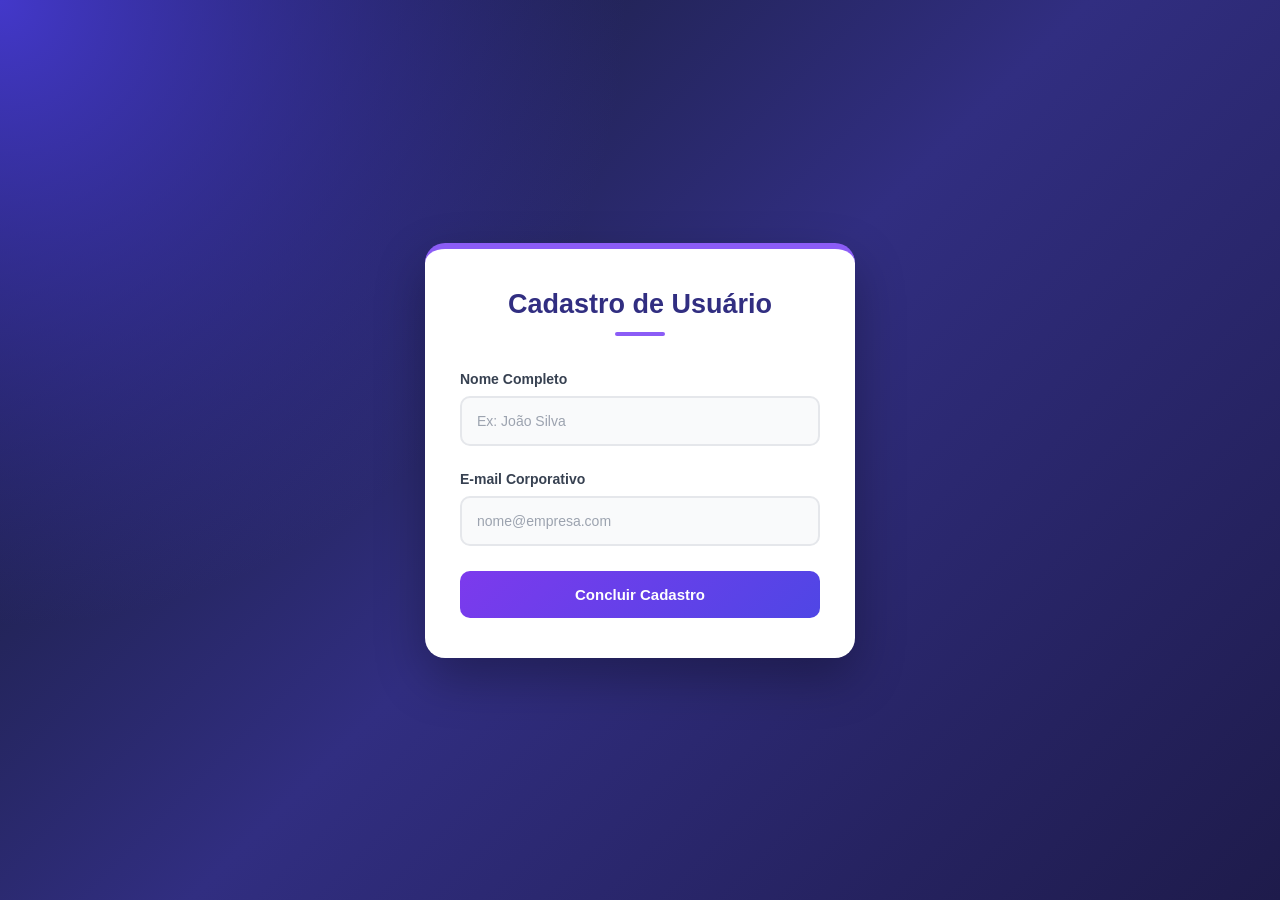
<file: Intensivo Front-end 08/Index.html>
<!DOCTYPE html>
<html lang="pt-BR">
<head>
    <meta charset="UTF-8">
    <meta name="viewport" content="width=device-width, initial-scale=1.0">
    <title>Redesign de Formulário</title>
    <link rel="stylesheet" href="IndexStyle08 1.css">
</head>
<body>

    <form class="ux-form">
        <h2>Cadastro de Usuário</h2>
        <div class="form-group">
            <label for="username">Nome Completo</label>
            <input
                type="text"
                id="username"
                name="username"
                placeholder="Ex: João Silva"
                autocomplete="name"
                required
            >
        </div>
        <div class="form-group">
            <label for="useremail">E-mail Corporativo</label>

            <input
                type="email"
                id="useremail"
                name="useremail"
                placeholder="nome@empresa.com"
                autocomplete="email"
                required
            >
        </div>
        <button type="submit" class="btn-primary">
            Concluir Cadastro
        </button>
    </form>

</body>
</html>
</file>
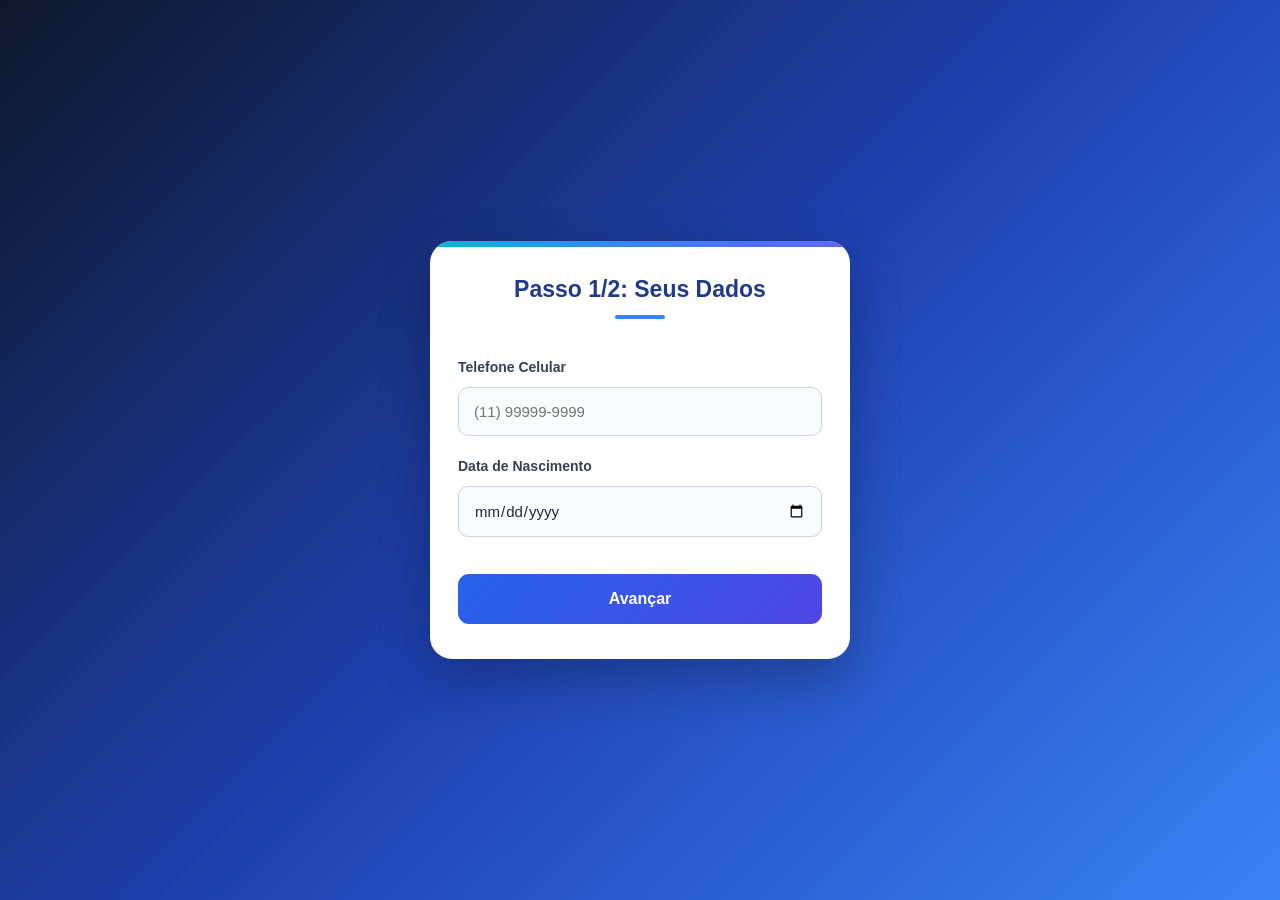
<file: Intensivo Front-end 08/mobile-signup-flow/Index.html>
<!DOCTYPE html>
<html lang="pt-BR">
<head>
    <meta charset="UTF-8">
    <meta name="viewport" content="width=device-width, initial-scale=1.0">
    <title>Fluxo Mobile-First</title>
    <link rel="stylesheet" href="StyleIndex08 4.css">
</head>
<body>
    <div class="mobile-container">
        <h2>Passo 1/2: Seus Dados</h2>
        <form class="mobile-first-form">
            <label for="phone">Telefone Celular</label>
            <input type="tel" id="phone" inputmode="tel" autocomplete="tel" placeholder="(11) 99999-9999" required>
            
            <label for="birth">Data de Nascimento</label>
            <input type="date" id="birth" required>
            
            <button type="submit" class="btn-mobile-next">Avançar</button>
        </form>
    </div>
</body>
</html>
</file>
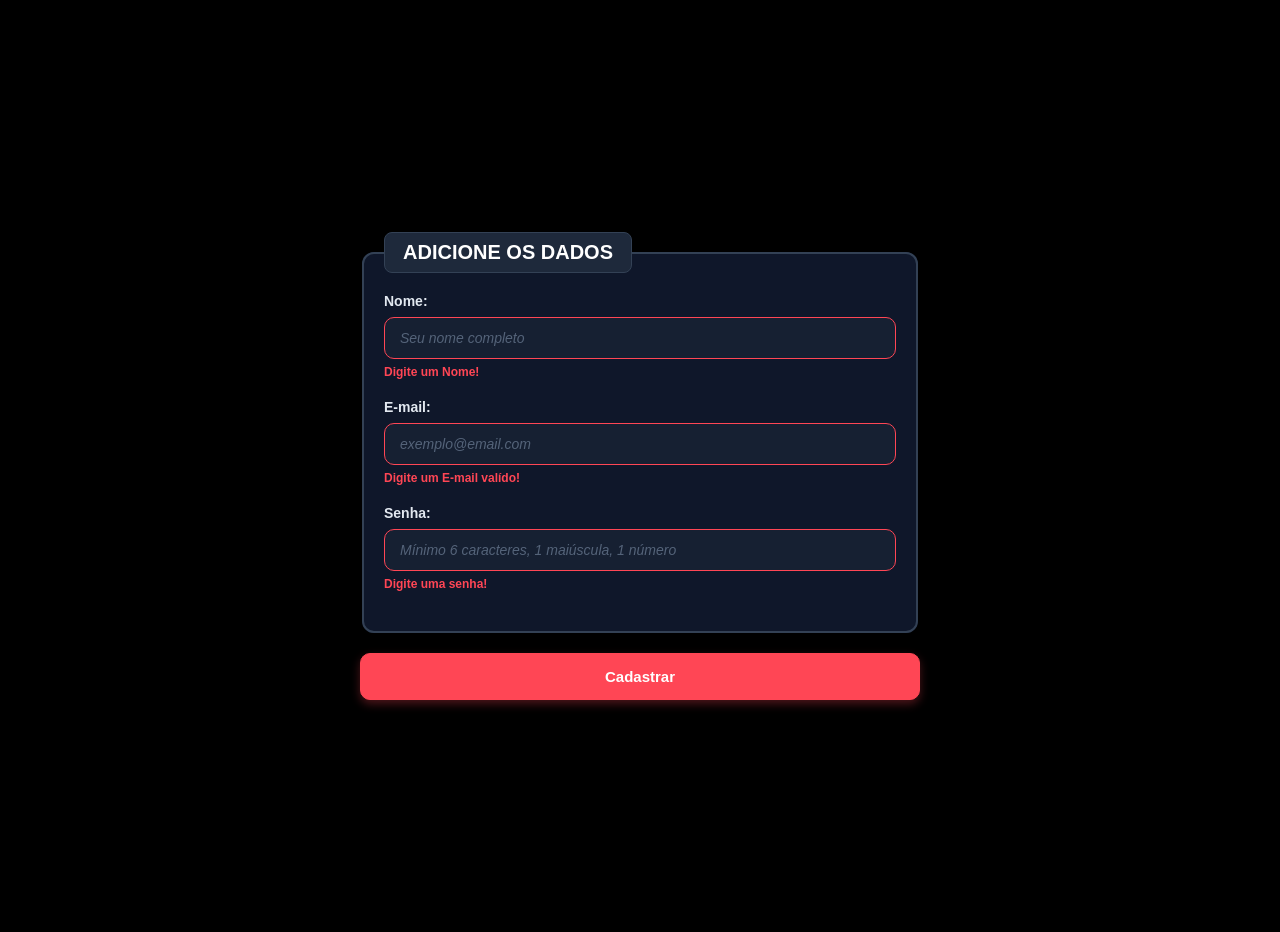
<file: Intensivo de Front-end 02.html>
<!DOCTYPE html>
<html lang="pt-br">
<head>
    <meta charset="UTF-8">
    <meta name="viewport" content="width=device-width, initial-scale=1.0">
    <title>Formulário</title>
    <link rel="stylesheet" href="Formulario.css">
</head>
<body>
    <form action="Intensivo de Front-end 01.html" method="post">
        <fieldset>
            <legend>Adicione os dados</legend>

            <div>
                <label for="Nome">Nome: </label>
                <input type="text" id="Nome" name="Nome" pattern="[A-Za-zÀ-ÿ\s]+" placeholder="Seu nome completo" required>
                <span class="error-mgs">Digite um Nome!</span>
            </div>
            
            <div> 
                <label for="Email">E-mail: </label>
                <input type="text" id="Email" name="Email" pattern="[a-z0-9._%+-]+@[a-z0-9.-]+\.[a-z]{2,}$" placeholder="exemplo@email.com" required>
                <span class="error-mgs">Digite um E-mail valído!</span>
            </div>

            <div>
                <label for="Senha">Senha:</label>
                <input type="password" id="Senha" name="Senha" pattern="(?=.*\d)(?=.*[a-z])(?=.*[A-Z]).{8,}" placeholder="Mínimo 6 caracteres, 1 maiúscula, 1 número" required>
                <span class="error-mgs">Digite uma senha!</span>
            </div>
        
         </fieldset>

        <button type="submit">Cadastrar</button>
    </form>
    
</body>
</html>
</file>
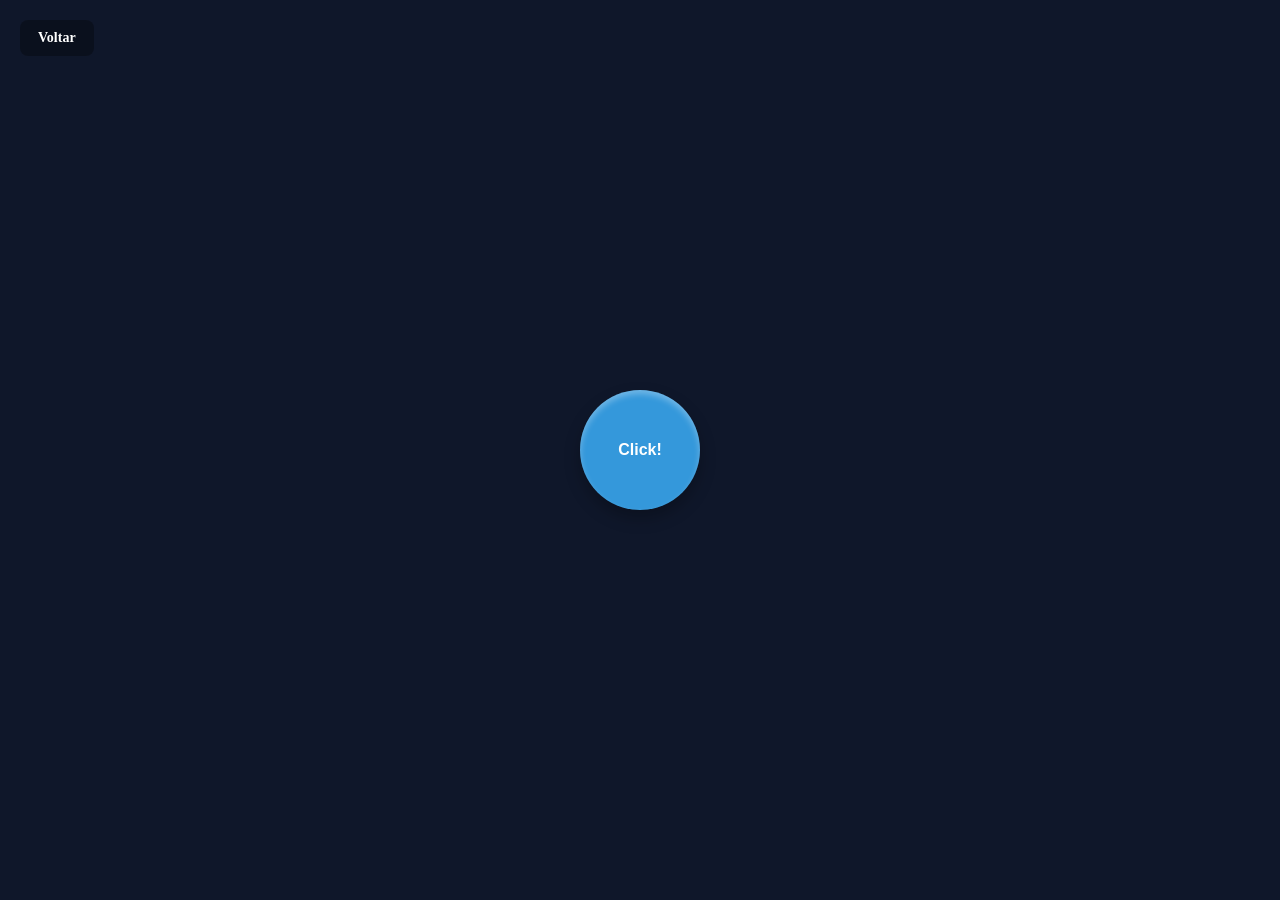
<file: Intensivo de Front-end 04.html>
<!DOCTYPE html>
<html lang="en">
<head>
    <meta charset="UTF-8">
    <meta name="viewport" content="width=device-width, initial-scale=1.0">
    <link rel="stylesheet" href="botão.css">
    <title>Botão</title>
</head>
<body>
    <nav>
        <a href="Intensivo de Front-end 01.html" class="voltar">Voltar</a>
    </nav>
    <div id="Contador">0</div>
    <button id="botao" class="BotaoColorido">Click!</button>

    <div class="container">

        <div id="ModalTela" class="modal">
            <div class="modalC">
                <p>Click click click</p>
                <button id="fechar">X</button>
            </div>
        </div>
    </div>

    <script>
        const botao = document.getElementById('botao');
        const contadorTexto = document.getElementById('Contador');
        const modal = document.getElementById('ModalTela');
        const fecharModal = document.getElementById('fechar');

        let cliques = 0;

        function corAleatoria() {
            const letras = '0123456789ABCDEF';
            let cor = '#';
            for (let i = 0; i < 6; i++) {
                cor += letras[Math.floor(Math.random() * 16)];
            }
            return cor;
        }

        botao.addEventListener('mouseenter', () => {
            botao.style.backgroundColor = corAleatoria();
        });

        botao.addEventListener('click', () => {
            cliques++;
    
            if (cliques === 1) {
                contadorTexto.style.display = 'block';
            }

            contadorTexto.textContent = cliques;

            modal.style.display = 'flex';
        });

        fecharModal.addEventListener('click', () => {
            modal.style.display = 'none';
        });

        window.addEventListener('click', (evento) => {
            if (evento.target === modal) {
                modal.style.display = 'none';
            }
        });
    </script>
</body>
</html>
</file>
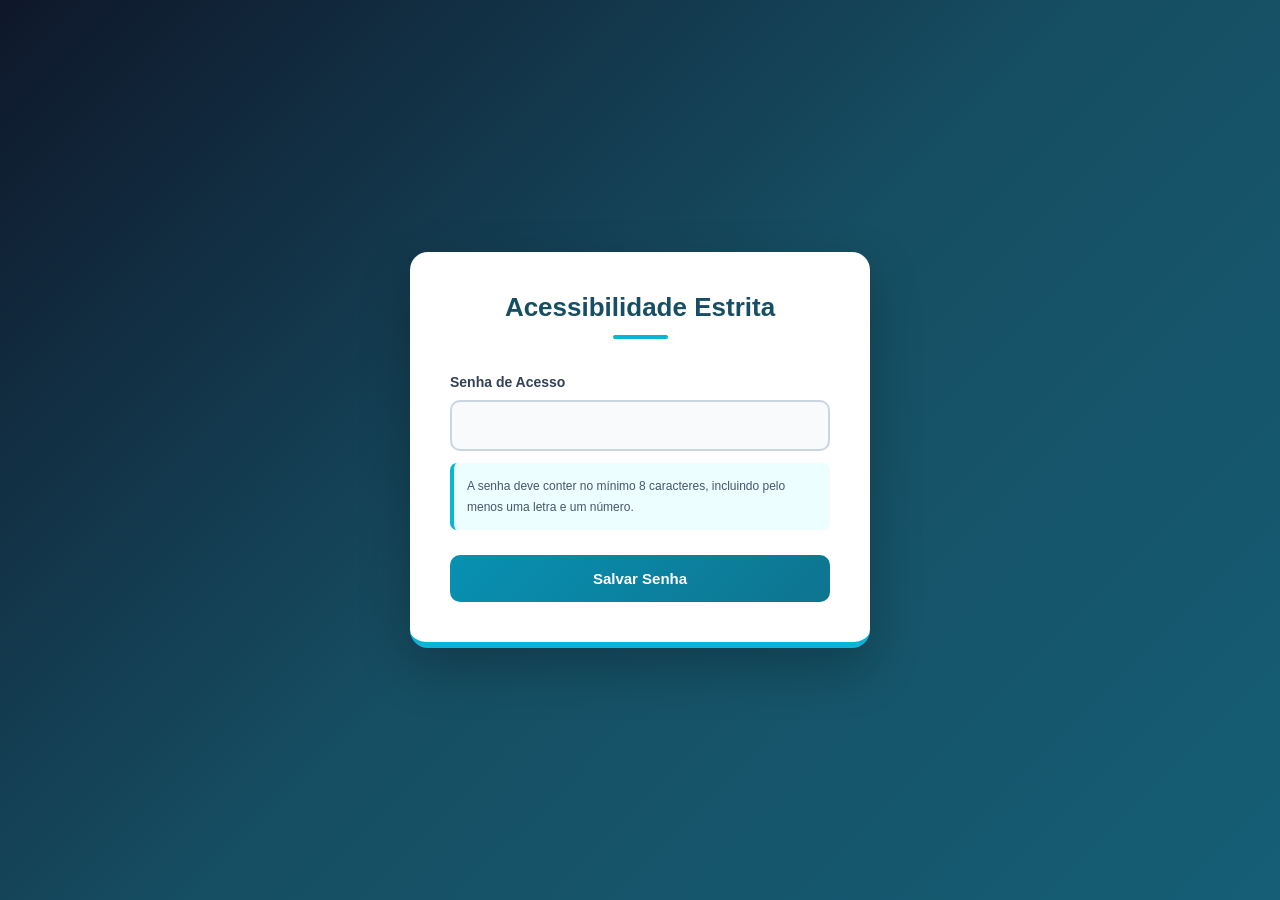
<file: Intensivo Front-end 08/accessible-form/Indez.html>
<!DOCTYPE html>
<html lang="pt-BR">
<head>
    <meta charset="UTF-8">
    <meta name="viewport" content="width=device-width, initial-scale=1.0">
    <title>Formulário Acessível</title>
    <link rel="stylesheet" href="StyleIndez08.css">
</head>
<body>
    <form aria-label="Formulário de Configuração de Conta">
        <h2>Acessibilidade Estrita</h2>
        <div class="accessible-group">
            <label Over for="password">Senha de Acesso</label>
            <input type="password" id="password" aria-required="true" aria-describedby="password-hint" required>
            <span id="password-hint" class="hint-text">A senha deve conter no mínimo 8 caracteres, incluindo pelo menos uma letra e um número.</span>
        </div>
        <button type="submit" aria-label="Enviar formulário de segurança da conta">Salvar Senha</button>
    </form>
</body>
</html>
</file>
<file: Intensivo Front-end 08/IndexStyle08 1.css>
/* RESET E CONFIGURAÇÕES */

* {
    margin: 0;
    padding: 0;
    box-sizing: border-box;
}

body {
    font-family: 'Segoe UI', sans-serif;
    min-height: 100vh;
    display: flex;
    justify-content: center;
    align-items: center;
    padding: 20px;
    background:
        radial-gradient(circle at top left, #4338ca, transparent 40%),
        linear-gradient(135deg, #111827, #312e81, #1e1b4b);
}

/*FORMULÁRIO*/

.ux-form {
    width: 100%;
    max-width: 430px;
    background: #ffffff;
    padding: 40px 35px;
    border-radius: 20px;
    box-shadow:
        0 20px 50px rgba(0, 0, 0, 0.30);
    border-top: 6px solid #8b5cf6;
    animation: aparecer 0.7s ease;
}

/* TÍTULO */

.ux-form h2 {
    text-align: center;
    color: #312e81;
    font-size: 27px;
    font-weight: 700;
    margin-bottom: 35px;
}

.ux-form h2::after {
    content: "";
    display: block;
    width: 50px;
    height: 4px;
    background: #8b5cf6;
    border-radius: 10px;
    margin: 12px auto 0;
}

/* GRUPOS DO FORMULÁRIO*/

.form-group {
    display: flex;
    flex-direction: column;
    margin-bottom: 25px;
}

/*  LABELS */

.form-group label {
    color: #374151;
    font-size: 14px;
    font-weight: 600;
    margin-bottom: 9px;
}

/* CAMPOS DE ENTRADA */

.form-group input {
    width: 100%;
    padding: 15px;
    border: 2px solid #e5e7eb;
    border-radius: 10px;
    background: #f9fafb;
    color: #1f2937;
    font-size: 14px;
    outline: none;
    transition: 0.3s ease;
}

.form-group input::placeholder {
    color: #9ca3af;
}

.form-group input:hover {
    border-color: #c4b5fd;
}

.form-group input:focus {
    background: #ffffff;
    border-color: #8b5cf6;
    box-shadow: 0 0 0 4px rgba(139, 92, 246, 0.12);
}

/* BOTÃO */

.btn-primary {
    width: 100%;
    padding: 15px;
    border: none;
    border-radius: 10px;
    background: linear-gradient(135deg, #7c3aed, #4f46e5);
    color: #ffffff;
    font-size: 15px;
    font-weight: 600;
    cursor: pointer;
    transition: all 0.3s ease;
}

.btn-primary:hover {
    background: linear-gradient(135deg, #6d28d9, #4338ca);
    transform: translateY(-3px);
    box-shadow: 0 8px 20px rgba(124, 58, 237, 0.3);
}

.btn-primary:active {
    transform: scale(0.98);
}

/*ACESSIBILIDADE*/

input:focus-visible,
button:focus-visible {
    outline: 3px solid #f59e0b;
    outline-offset: 3px;
}

input:invalid:not(:placeholder-shown) {
    border-color: #ef4444;
}

/* ANIMAÇÃO */

@keyframes aparecer {
    from {
        opacity: 0;
        transform: translateY(25px);
    }
    to {
        opacity: 1;
        transform: translateY(0);
    }
}

/* RESPONSIVIDADE */

@media (max-width: 480px) {
    .ux-form {
        padding: 30px 22px;
        border-radius: 15px;
    }
    .ux-form h2 {
        font-size: 23px;
    }
    .form-group input {
        padding: 13px;
    }
    .btn-primary {
        padding: 13px;
    }
}
</file>
<file: Intensivo Front-end 08/mobile-signup-flow/StyleIndex08 4.css>
/*CONFIGURAÇÕES GERAIS*/

* {
    margin: 0;
    padding: 0;
    box-sizing: border-box;
}

body {
    font-family: 'Segoe UI', Arial, sans-serif;
    min-height: 100vh;
    display: flex;
    justify-content: center;
    align-items: center;
    padding: 20px;
    background: linear-gradient(
        135deg,
        #0f172a,
        #1e40af,
        #3b82f6
    );
    color: #1e293b;
}

/*CONTAINER MOBILE */

.mobile-container {
    width: 100%;
    max-width: 420px;
    background: #ffffff;
    padding: 35px 28px;
    border-radius: 22px;
    box-shadow: 0 20px 50px rgba(0, 0, 0, 0.25);
    position: relative;
    overflow: hidden;
    animation: aparecer 0.6s ease;
}

/* Detalhe decorativo superior */

.mobile-container::before {
    content: "";
    position: absolute;
    top: 0;
    left: 0;
    width: 100%;
    height: 6px;
    background: linear-gradient(
        90deg,
        #06b6d4,
        #3b82f6,
        #6366f1
    );
}

/*TÍTULO */

.mobile-container h2 {
    font-size: 23px;
    font-weight: 700;
    color: #1e3a8a;
    margin-bottom: 30px;
    text-align: center;
}

.mobile-container h2::after {
    content: "";
    display: block;
    width: 50px;
    height: 4px;
    background: #3b82f6;
    border-radius: 10px;
    margin: 12px auto 0;
}

/*FORMULÁRIO */

.mobile-first-form {
    display: flex;
    flex-direction: column;
    gap: 12px;
}

/*LABELS */

.mobile-first-form label {
    font-size: 14px;
    font-weight: 600;
    color: #334155;
    margin-top: 10px;
}

/*CAMPOS */

.mobile-first-form input {
    width: 100%;
    padding: 15px;
    border: 1.5px solid #cbd5e1;
    border-radius: 10px;
    background: #f8fafc;
    color: #1e293b;
    font-family: inherit;
    font-size: 15px;
    outline: none;
    transition: all 0.3s ease;
}

.mobile-first-form input:hover {
    border-color: #93c5fd;
}

.mobile-first-form input:focus {
    background: #ffffff;
    border-color: #2563eb;
    box-shadow: 0 0 0 4px rgba(37, 99, 235, 0.12);
}

/*BOTÃO AVANÇAR */

.btn-mobile-next {
    width: 100%;
    margin-top: 25px;
    padding: 16px;
    background: linear-gradient(
        135deg,
        #2563eb,
        #4f46e5
    );
    color: #ffffff;
    border: none;
    border-radius: 11px;
    font-size: 16px;
    font-weight: 600;
    cursor: pointer;
    transition: all 0.3s ease;
}

.btn-mobile-next:hover {
    background: linear-gradient(
        135deg,
        #1d4ed8,
        #4338ca
    );
    transform: translateY(-3px);
    box-shadow: 0 8px 18px rgba(37, 99, 235, 0.25);
}

.btn-mobile-next:active {
    transform: scale(0.98);
}

/*  ACESSIBILIDADE */

.mobile-first-form input:focus-visible,
.btn-mobile-next:focus-visible {
    outline: 3px solid #f59e0b;
    outline-offset: 3px;
}

/* ANIMAÇÃO */

@keyframes aparecer {
    from {
        opacity: 0;
        transform: translateY(20px);
    }

    to {
        opacity: 1;
        transform: translateY(0);
    }
}

/* RESPONSIVIDADE */

@media (max-width: 480px) {
    body {
        padding: 15px;
        align-items: center;
    }
    .mobile-container {
        padding: 30px 22px;

        border-radius: 18px;
    }
    .mobile-container h2 {
        font-size: 20px;
    }
    .mobile-first-form input {
        padding: 14px;
        font-size: 16px;
    }
    .btn-mobile-next {
        padding: 15px;
    }
}
</file>
<file: Formulario.css>
@keyframes pulseGlow {
    0% {
        box-shadow: 0 0 0.5rem rgba(0, 162, 255, 0.4);
    }
    50% {
        box-shadow: 0 0 1rem rgba(0, 162, 255, 0.8);
    }
    100% {
        box-shadow: 0 0 0.5rem rgba(0, 162, 255, 0.4);
    }
}

body{
    background-color: black;
    margin: 0;
    padding: 1rem;
    display: flex;
    justify-content: center;
    align-items: center;
    min-height: 100vh;
}

form {
    width: 100%;
    max-width: 35rem;
}

fieldset {
    background-color: #0f172a;
    border: 2px solid #334155;
    border-radius: 0.75rem;
    padding: 1.25rem;
    margin-bottom: 1.25rem;
    box-shadow: 0 0.25rem 1.25rem rgba(0, 0, 0, 0.3);
}

legend {
    color: #ffffff;
    font-family: 'Segoe UI', sans-serif;
    font-size: 1.25rem;
    font-weight: bold;
    text-transform: uppercase;
    background-color: #1e293b;
    padding: 0.5rem 1.125rem;
    border: 1px solid #334155;
    border-radius: 0.5rem;
}

div {
    margin-bottom: 1.25rem;
}

label {
    display: block;
    color: #e2e8f0;
    font-family: 'Segoe UI', sans-serif;
    font-size: 0.875rem;
    font-weight: bold;
    margin-bottom: 0.5rem;
}

input {
    width: 100%;
    padding: 0.75rem 0.9375rem;
    background-color: #162032;
    border: 1px solid #334155;
    border-radius: 0.625rem;
    color: #ffffff;
    font-family: 'Segoe UI', sans-serif;
    font-size: 0.875rem;
    box-sizing: border-box;
    outline: none;
    transition: all 0.2s ease;
}

input::placeholder {
    color: #64748b;
    font-style: italic;
    opacity: 0.8;
}

input:focus {
    border-color: #00a2ff;
    box-shadow: 0 0 0.625rem rgba(0, 162, 255, 0.3);
    animation: pulseGlow 1.5s infinite ease-in-out;
}

input:invalid {
    border-color: #ff4655;
}

.error-mgs {
    display: none;
    color: #ff4655;
    font-family: 'Segoe UI', sans-serif;
    font-size: 0.75rem;
    font-weight: bold;
    margin-top: 0.375rem;
}

form:invalid input:invalid ~ .error-mgs,
input:not(:placeholder-shown):invalid ~ .error-mgs {
    display: block;
}

button[type="submit"] {
    width: 100%;
    background-color: #ff4655;
    color: #ffffff;
    font-family: 'Segoe UI', sans-serif;
    font-size: 0.9375rem;
    font-weight: bold;
    padding: 0.875rem;
    border-radius: 0.625rem;
    border: 1px solid #ff4655;
    cursor: pointer;
    transition: all 0.2s ease;
    box-shadow: 0 0.25rem 0.625rem rgba(255, 70, 85, 0.3);
}

button[type="submit"]:hover {
    background-color: #e03745;
    border-color: #e03745;
    transform: translateY(-01.125rem);
    box-shadow: 0 0.375rem 0.9375rem rgba(255, 70, 85, 0.4);
}
</file>
<file: botão.css>
html, body {
    height: 100%;
    margin: 0;
    display: flex;
    justify-content: center;
    align-items: center;
    background-color: #0f172a;
    flex-direction: column;
}

button{
    width: 120px;
    height: 120px;
    border-radius: 50%;
    background-color: #3498db;
    color: white;
    border: none;
    font-size: 16px;
    font-weight: bold;
    cursor: pointer;
    transition: background-color 0.2s ease;
    box-shadow: 0 8px 16px rgba(0, 0, 0, 0.25), inset 0 4px 6px rgba(255, 255, 255, 0.3);
    transition: background-color 0.2s ease, transform 0.1s ease, box-shadow 0.1s ease;
}

button:active {
    transform: scale(0.95);
    box-shadow: 0 4px 8px rgba(0, 0, 0, 0.2), inset 0 2px 4px rgba(0, 0, 0, 0.2);
}

#Contador {
    display: none;
    margin-bottom: 20px;
    font-size: 24px;
    color: rgb(255, 255, 255);
    font-size: 60px;
    font-weight: bold;
    font-family: 'Courier New', Courier, monospace;
    text-shadow: 2px 2px 4px rgb(255, 0, 204);
}

.container {
    position: relative;
    display: inline-block;
}

.modal {
    display: none;
    position: absolute;
    top: 50%;
    left: calc(100% + 15px); 
    transform: translateY(-50%);
    z-index: 10;
}

.modalC {
    background-color: white;
    padding: 15px 20px;
    border-radius: 10px;
    box-shadow: 0 5px 15px rgba(0, 0, 0, 0.2);
    display: flex;
    align-items: center;
    gap: 15px;
    white-space: nowrap;
    color: #333;
}

.modalC p {
    margin: 0;
    font-size: 14px;
    font-family: Arial, sans-serif;
}

#fechar {
    width: 25px;
    height: 25px;
    border-radius: 50%;
    background-color: #e74c3c;
    font-size: 12px;
    display: flex;
    justify-content: center;
    align-items: center;
    box-shadow: none;
}

.voltar {
    position: absolute;
    top: 20px;
    left: 20px;
    color: white;
    text-decoration: none;
    font-weight: bold;
    background-color: rgba(0, 0, 0, 0.3);
    padding: 10px 18px;
    border-radius: 8px;
    font-size: 14px;
    transition: background-color 0.2s;
}

.voltar:hover {
    background-color: rgba(0, 0, 0, 0.5);
}
</file>
<file: Intensivo Front-end 08/accessible-form/StyleIndez08.css>
/*  CONFIGURAÇÕES GERAIS */

* {
    margin: 0;
    padding: 0;
    box-sizing: border-box;
}

body {
    font-family: 'Segoe UI', sans-serif;
    min-height: 100vh;
    display: flex;
    justify-content: center;
    align-items: center;
    padding: 20px;
    background: linear-gradient(
        135deg,
        #0f172a,
        #164e63,
        #155e75
    );
    color: #1e293b;
}

/* FORMULÁRIO */

form {
    width: 100%;
    max-width: 460px;
    background: #ffffff;
    padding: 40px;
    border-radius: 18px;
    box-shadow: 0 20px 50px rgba(0, 0, 0, 0.25);
    border-bottom: 6px solid #06b6d4;
    animation: entrada 0.7s ease;
}

/*Titulo*/

form h2 {
    font-size: 26px;
    font-weight: 700;
    text-align: center;
    color: #164e63;
    margin-bottom: 35px;
}

form h2::after {
    content: "";
    display: block;
    width: 55px;
    height: 4px;
    margin: 12px auto 0;
    border-radius: 10px;
    background: #06b6d4;
}

/* GRUPO DO FORMULÁRIO*/

.accessible-group {
    display: flex;
    flex-direction: column;
    margin-bottom: 25px;
}

/*LABEL */

.accessible-group label {
    display: block;
    font-size: 14px;
    font-weight: 600;
    color: #334155;
    margin-bottom: 10px;
}

/*CAMPO DE SENHA */

.accessible-group input {
    width: 100%;
    padding: 15px;
    border: 2px solid #cbd5e1;
    border-radius: 10px;
    background: #f8fafc;
    color: #1e293b;
    font-size: 15px;
    outline: none;
    transition: all 0.3s ease;
}

.accessible-group input:hover {
    border-color: #67e8f9;
}

.accessible-group input:focus {
    border-color: #0891b2;
    background: #ffffff;
    box-shadow: 0 0 0 4px rgba(6, 182, 212, 0.15);
}

/* TEXTO DE AJUDA */

.hint-text {
    display: block;
    font-size: 12px;
    color: #475569;
    line-height: 1.7;
    margin-top: 12px;
    padding: 13px;
    background: #ecfeff;
    border-left: 4px solid #06b6d4;
    border-radius: 7px;
}

/* BOTÃO*/

button {
    width: 100%;
    padding: 15px;
    background: linear-gradient(
        135deg,
        #0891b2,
        #0e7490
    );
    color: #ffffff;
    border: none;
    border-radius: 10px;
    font-size: 15px;
    font-weight: 600;
    cursor: pointer;
    transition: all 0.3s ease;
}

button:hover {
    background: linear-gradient(
        135deg,
        #0e7490,
        #155e75
    );
    transform: translateY(-3px);
    box-shadow: 0 8px 18px rgba(8, 145, 178, 0.3);
}

button:active {
    transform: scale(0.98);
}

/* ACESSIBILIDADE */

input:focus-visible,
button:focus-visible {
    outline: 3px solid #f59e0b;
    outline-offset: 4px;
}

/* ANIMAÇÃO*/

@keyframes entrada {
    from {
        opacity: 0;
        transform: translateY(25px);
    }

    to {
        opacity: 1;
        transform: translateY(0);
    }
}

/*RESPONSIVIDADE */

@media (max-width: 480px) {
    form {
        padding: 28px 22px;
    }
    form h2 {
        font-size: 22px;
    }
    .hint-text {
        font-size: 11px;
    }
    button {
        padding: 13px;
    }
}
</file>
